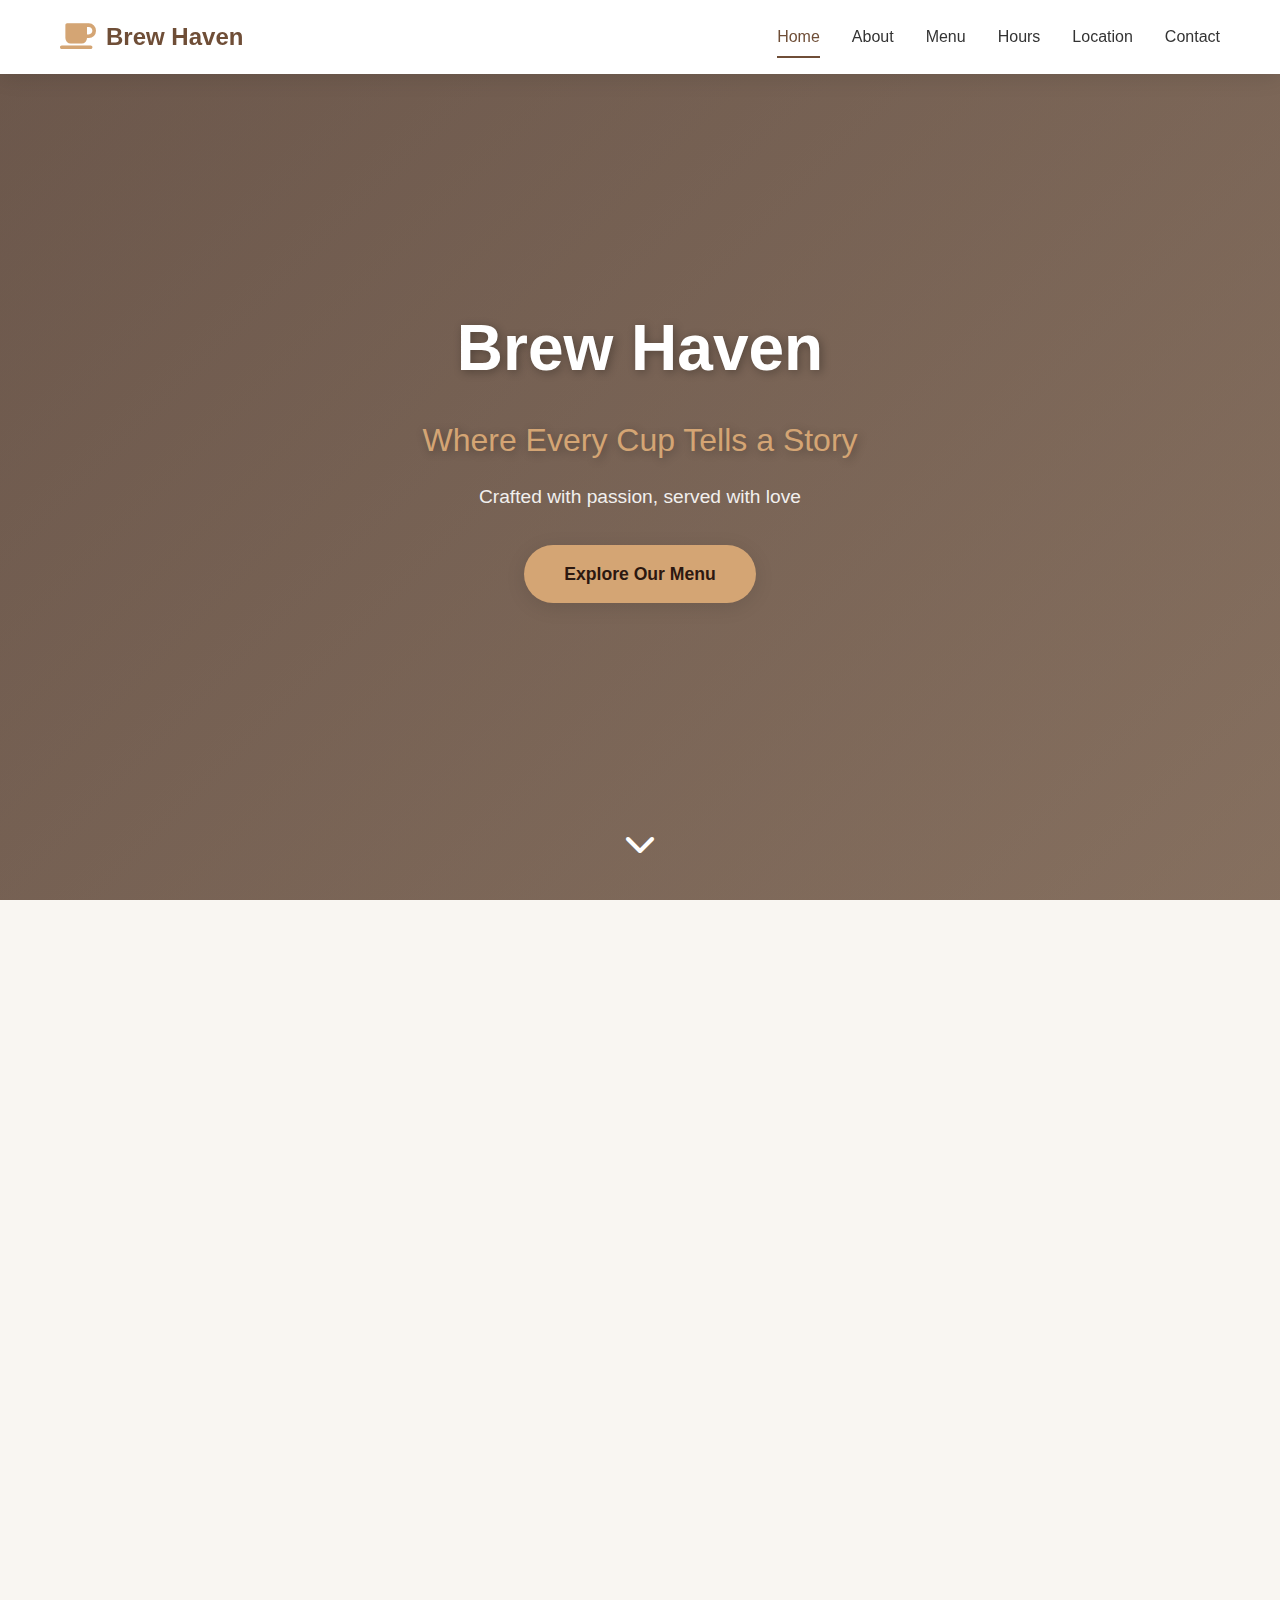
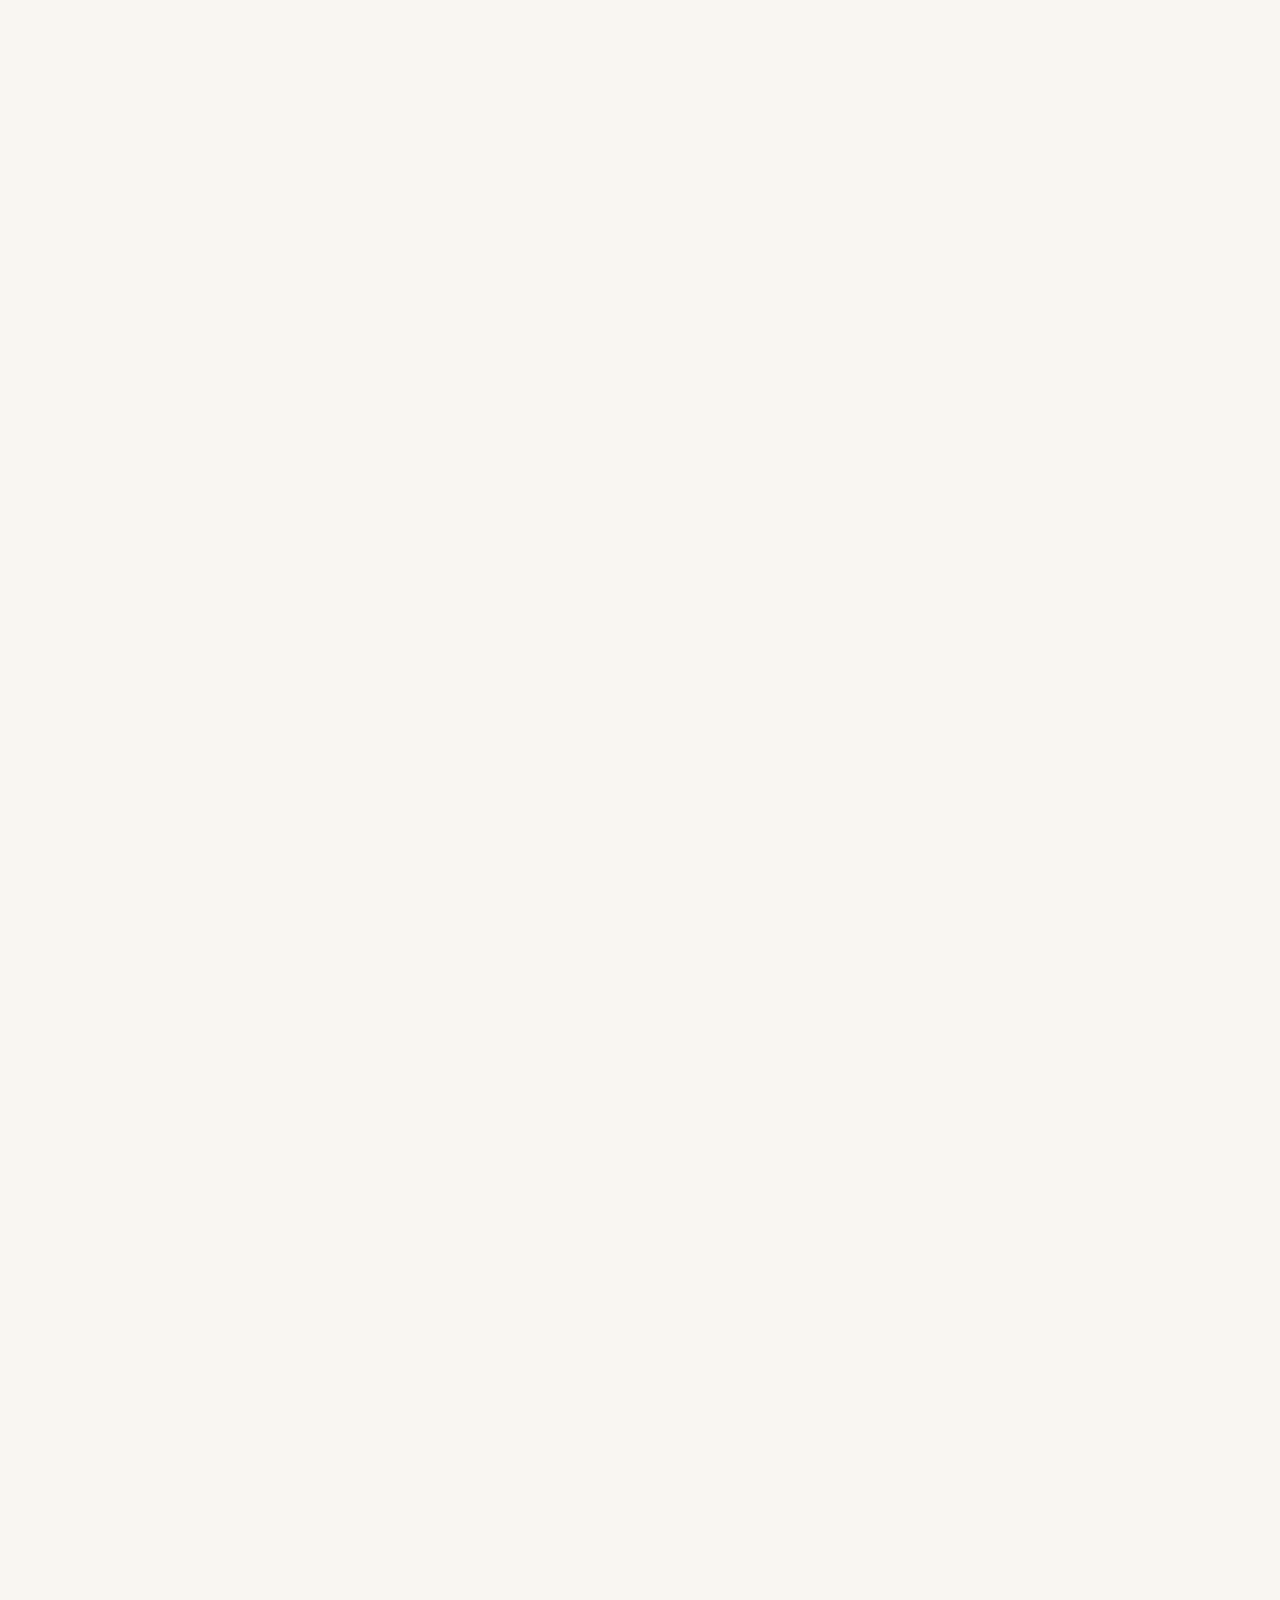
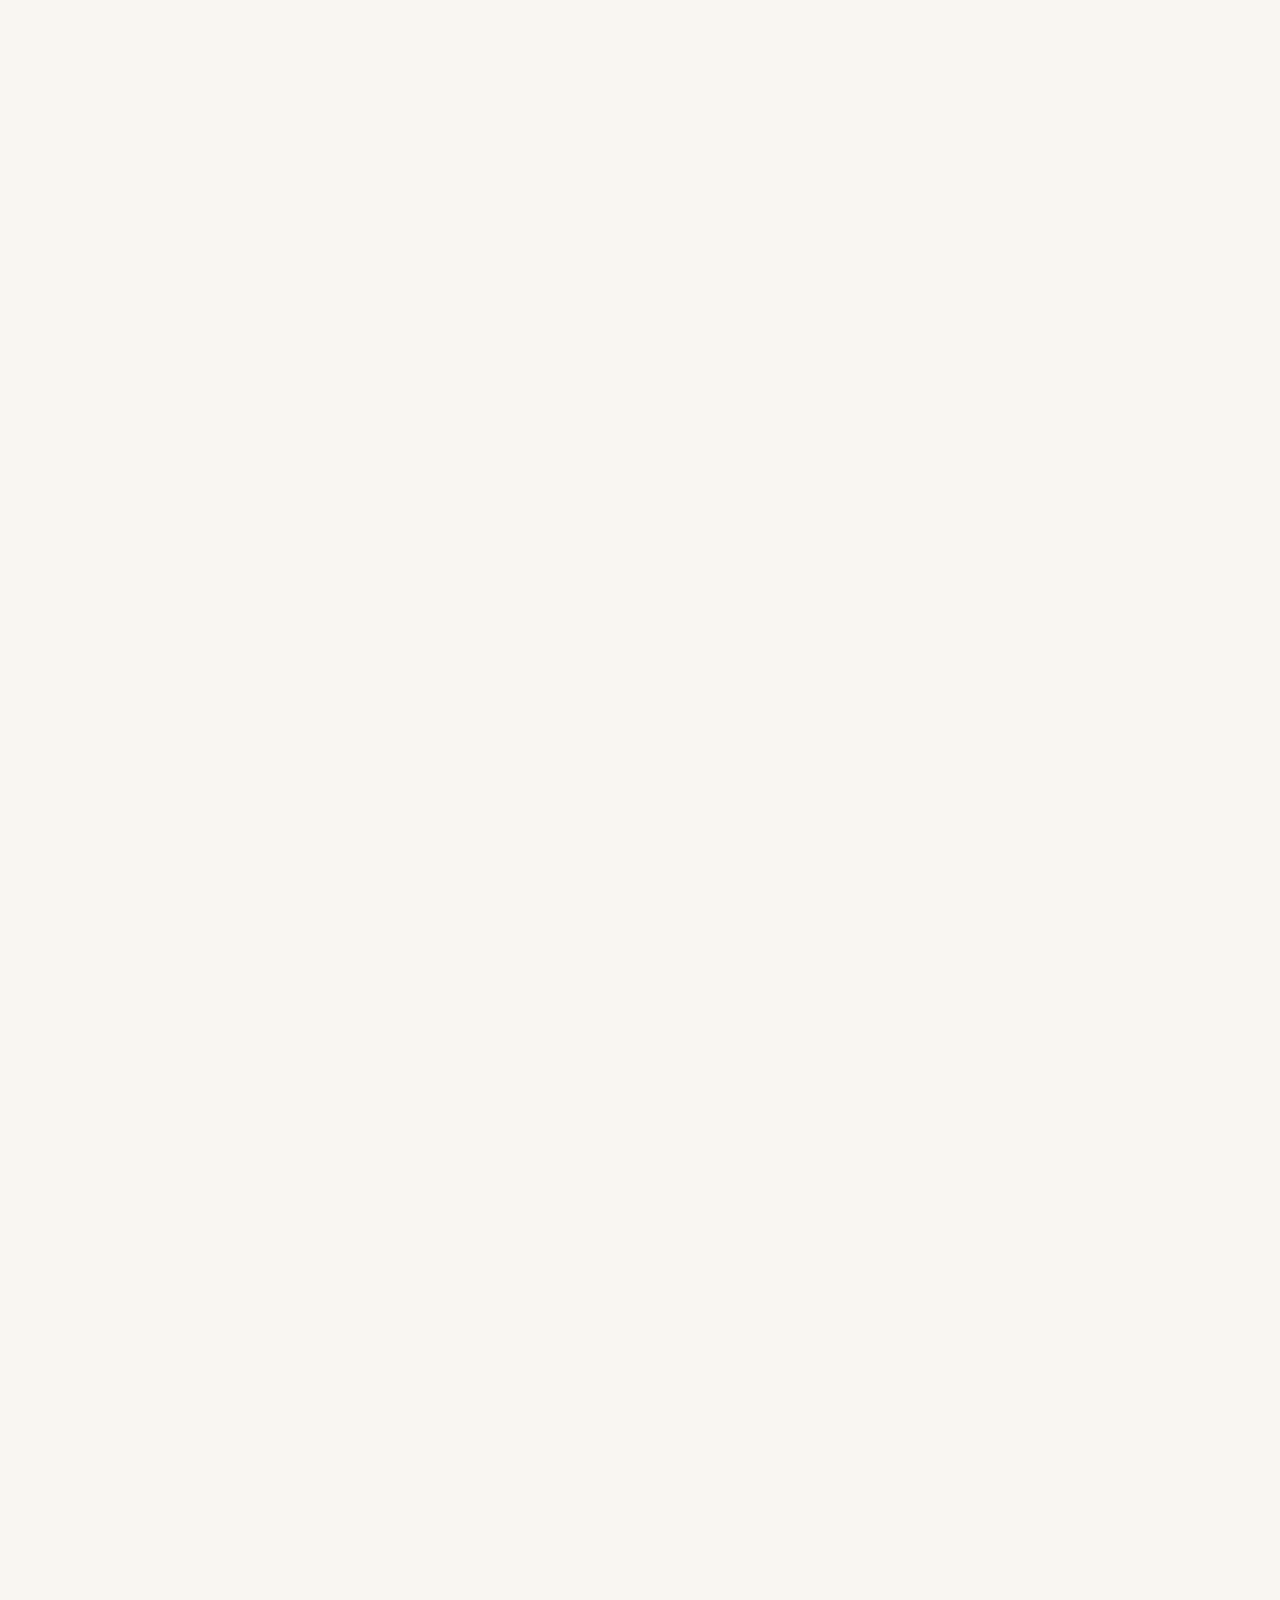
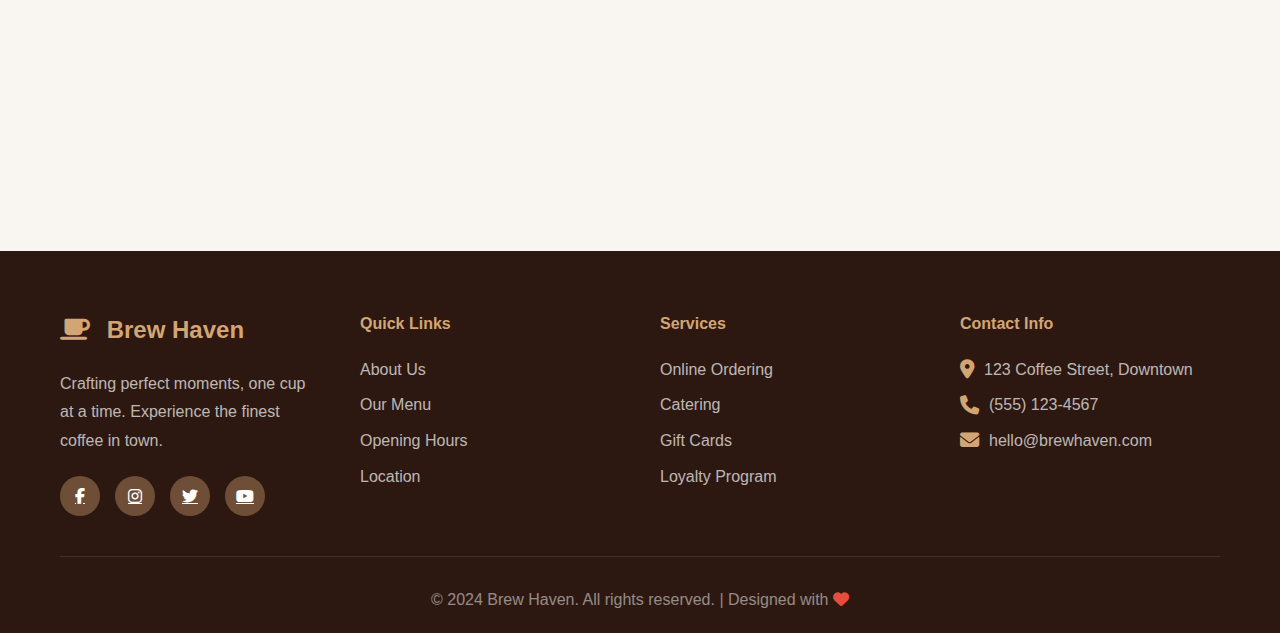
<file: cafe-landing/index.html>
<!DOCTYPE html>
<html lang="en">
<head>
    <meta charset="UTF-8">
    <meta name="viewport" content="width=device-width, initial-scale=1.0">
    <title>Brew Haven - Premium Coffee Experience</title>
    <link rel="stylesheet" href="style.css">
    <link rel="stylesheet" href="https://cdnjs.cloudflare.com/ajax/libs/font-awesome/6.4.0/css/all.min.css">
</head>
<body>
    <!-- Navigation -->
    <div id="nav-placeholder"></div>

    <!-- Hero Section -->
    <section id="home" class="hero">
        <div class="hero-overlay"></div>
        <div class="hero-content fade-in">
            <h1 class="hero-title">Brew Haven</h1>
            <p class="hero-tagline">Where Every Cup Tells a Story</p>
            <p class="hero-subtitle">Crafted with passion, served with love</p>
            <a href="#menu" class="cta-button">Explore Our Menu</a>
        </div>
        <div class="scroll-indicator">
            <i class="fas fa-chevron-down"></i>
        </div>
    </section>

    <!-- About Section -->
    <section id="about" class="about fade-in">
        <div class="container">
            <div class="section-header">
                <h2>Our Story</h2>
                <div class="section-divider"></div>
            </div>
            <div class="about-content">
                <div class="about-text">
                    <p>At Brew Haven, we believe that great coffee is more than just a beverage—it's an experience. Since 2015, we've been sourcing the finest beans from around the world and roasting them to perfection.</p>
                    <p>Our passionate baristas craft each cup with precision and care, ensuring that every sip is a moment of pure bliss.</p>
                </div>
                <div class="about-stats">
                    <div class="stat-item">
                        <h3>8+</h3>
                        <p>Years of Excellence</p>
                    </div>
                    <div class="stat-item">
                        <h3>50K+</h3>
                        <p>Happy Customers</p>
                    </div>
                    <div class="stat-item">
                        <h3>100%</h3>
                        <p>Organic Beans</p>
                    </div>
                </div>
            </div>
        </div>
    </section>

    <!-- Menu Section -->
    <section id="menu" class="menu fade-in">
        <div class="container">
            <div class="section-header">
                <h2>Our Signature Menu</h2>
                <div class="section-divider"></div>
                <p>Handcrafted beverages made with love</p>
            </div>
            <div class="menu-grid">
                <div class="menu-card">
                    <div class="menu-icon">
                        <i class="fas fa-coffee"></i>
                    </div>
                    <h3>Classic Espresso</h3>
                    <p>Rich, bold, and perfectly balanced</p>
                    <span class="price">$3.50</span>
                </div>
                <div class="menu-card">
                    <div class="menu-icon">
                        <i class="fas fa-mug-hot"></i>
                    </div>
                    <h3>Cappuccino</h3>
                    <p>Velvety foam meets smooth espresso</p>
                    <span class="price">$4.50</span>
                </div>
                <div class="menu-card">
                    <div class="menu-icon">
                        <i class="fas fa-ice-cream"></i>
                    </div>
                    <h3>Iced Latte</h3>
                    <p>Cool, creamy, and refreshing</p>
                    <span class="price">$5.00</span>
                </div>
                <div class="menu-card">
                    <div class="menu-icon">
                        <i class="fas fa-cookie-bite"></i>
                    </div>
                    <h3>Mocha Delight</h3>
                    <p>Chocolate meets coffee perfection</p>
                    <span class="price">$5.50</span>
                </div>
                <div class="menu-card">
                    <div class="menu-icon">
                        <i class="fas fa-leaf"></i>
                    </div>
                    <h3>Matcha Latte</h3>
                    <p>Earthy, smooth, and energizing</p>
                    <span class="price">$5.00</span>
                </div>
                <div class="menu-card">
                    <div class="menu-icon">
                        <i class="fas fa-seedling"></i>
                    </div>
                    <h3>Cold Brew</h3>
                    <p>Smooth, strong, never bitter</p>
                    <span class="price">$4.00</span>
                </div>
            </div>
            <div class="menu-cta">
                <a href="#contact" class="cta-button secondary">View Full Menu</a>
            </div>
        </div>
    </section>

    <!-- Hours Section -->
    <section id="hours" class="hours fade-in">
        <div class="container">
            <div class="section-header">
                <h2>Opening Hours</h2>
                <div class="section-divider"></div>
                <p>We're here to serve you fresh coffee daily</p>
            </div>
            <div class="hours-content">
                <div class="hours-list">
                    <div class="hours-item">
                        <span class="day">Monday - Friday</span>
                        <span class="time">7:00 AM - 8:00 PM</span>
                    </div>
                    <div class="hours-item">
                        <span class="day">Saturday</span>
                        <span class="time">8:00 AM - 9:00 PM</span>
                    </div>
                    <div class="hours-item">
                        <span class="day">Sunday</span>
                        <span class="time">8:00 AM - 7:00 PM</span>
                    </div>
                </div>
                <div class="hours-special">
                    <i class="fas fa-star"></i>
                    <p>Happy Hour: Monday-Friday, 3-5 PM</p>
                    <p class="discount">20% off all beverages!</p>
                </div>
            </div>
        </div>
    </section>

    <!-- Location Section -->
    <section id="location" class="location fade-in">
        <div class="container">
            <div class="section-header">
                <h2>Visit Us</h2>
                <div class="section-divider"></div>
                <p>Find us at the heart of the city</p>
            </div>
            <div class="location-content">
                <div class="location-info">
                    <div class="info-item">
                        <i class="fas fa-map-marker-alt"></i>
                        <div>
                            <h4>Address</h4>
                            <p>123 Coffee Street, Downtown</p>
                            <p>City Center, ST 12345</p>
                        </div>
                    </div>
                    <div class="info-item">
                        <i class="fas fa-phone"></i>
                        <div>
                            <h4>Phone</h4>
                            <p>(555) 123-4567</p>
                        </div>
                    </div>
                    <div class="info-item">
                        <i class="fas fa-envelope"></i>
                        <div>
                            <h4>Email</h4>
                            <p>hello@brewhaven.com</p>
                        </div>
                    </div>
                </div>
                <div class="location-map">
                    <iframe 
                        src="https://www.google.com/maps/embed?pb=!1m18!1m12!1m3!1d3022.2412648750455!2d-73.98823492346618!3d40.748817671389004!2m3!1f0!2f0!3f0!3m2!1i1024!2i768!4f13.1!3m3!1m2!1s0x89c259a9b3117469%3A0xd134e199a405a163!2sEmpire%20State%20Building!5e0!3m2!1sen!2sus!4v1704901234567!5m2!1sen!2sus" 
                        width="100%" 
                        height="100%" 
                        style="border:0;" 
                        allowfullscreen="" 
                        loading="lazy" 
                        referrerpolicy="no-referrer-when-downgrade">
                    </iframe>
                </div>
            </div>
        </div>
    </section>

    <!-- CTA Section -->
    <section id="cta" class="cta-section fade-in">
        <div class="container">
            <div class="cta-content">
                <h2>Ready for Your Perfect Cup?</h2>
                <p>Experience the finest coffee in town. Order now or visit us today!</p>
                <div class="cta-buttons">
                    <a href="#contact" class="cta-button">Order Now</a>
                    <a href="#location" class="cta-button secondary">Visit Us</a>
                </div>
            </div>
        </div>
    </section>

    <!-- Contact Section -->
    <section id="contact" class="contact fade-in">
        <div class="container">
            <div class="section-header">
                <h2>Get In Touch</h2>
                <div class="section-divider"></div>
                <p>Have questions? We'd love to hear from you!</p>
            </div>
            <div class="contact-form-wrapper">
                <form class="contact-form">
                    <div class="form-group">
                        <input type="text" placeholder="Your Name" required>
                    </div>
                    <div class="form-group">
                        <input type="email" placeholder="Your Email" required>
                    </div>
                    <div class="form-group">
                        <input type="tel" placeholder="Phone Number">
                    </div>
                    <div class="form-group">
                        <textarea placeholder="Your Message" rows="5" required></textarea>
                    </div>
                    <button type="submit" class="cta-button">Send Message</button>
                </form>
            </div>
        </div>
    </section>

    <!-- Footer -->
    <div id="footer-placeholder"></div>

    <script src="script.js"></script>
</body>
</html>
</file>
<file: cafe-landing/style.css>
/* ========================================
   RESET & BASE STYLES
   ======================================== */
* {
    margin: 0;
    padding: 0;
    box-sizing: border-box;
}

:root {
    --primary-color: #6f4e37;
    --secondary-color: #d4a574;
    --accent-color: #c7a17a;
    --dark-color: #2c1810;
    --light-color: #f9f6f2;
    --white: #ffffff;
    --text-dark: #333333;
    --text-light: #666666;
    --shadow: 0 4px 20px rgba(0, 0, 0, 0.1);
    --shadow-hover: 0 8px 30px rgba(0, 0, 0, 0.15);
    --transition: all 0.3s ease;
}

html {
    scroll-behavior: smooth;
}

body {
    font-family: 'Segoe UI', Tahoma, Geneva, Verdana, sans-serif;
    line-height: 1.6;
    color: var(--text-dark);
    background-color: var(--light-color);
}

.container {
    max-width: 1200px;
    margin: 0 auto;
    padding: 0 20px;
}

/* ========================================
   NAVIGATION BAR
   ======================================== */
.navbar {
    position: fixed;
    top: 0;
    width: 100%;
    background-color: var(--white);
    box-shadow: var(--shadow);
    z-index: 1000;
    transition: var(--transition);
}

.nav-container {
    max-width: 1200px;
    margin: 0 auto;
    display: flex;
    justify-content: space-between;
    align-items: center;
    padding: 1rem 20px;
}

.nav-logo {
    display: flex;
    align-items: center;
    gap: 10px;
    font-size: 1.5rem;
    font-weight: bold;
    color: var(--primary-color);
    cursor: pointer;
}

.nav-logo i {
    font-size: 1.8rem;
    color: var(--secondary-color);
}

.nav-menu {
    display: flex;
    gap: 2rem;
    align-items: center;
}

.nav-link {
    color: var(--text-dark);
    text-decoration: none;
    font-weight: 500;
    transition: var(--transition);
    position: relative;
    padding: 0.5rem 0;
}

.nav-link::after {
    content: '';
    position: absolute;
    bottom: 0;
    left: 0;
    width: 0;
    height: 2px;
    background-color: var(--primary-color);
    transition: var(--transition);
}

.nav-link:hover,
.nav-link.active {
    color: var(--primary-color);
}

.nav-link:hover::after,
.nav-link.active::after {
    width: 100%;
}

.nav-toggle {
    display: none;
    flex-direction: column;
    gap: 5px;
    cursor: pointer;
}

.nav-toggle span {
    width: 25px;
    height: 3px;
    background-color: var(--primary-color);
    transition: var(--transition);
}

/* ========================================
   HERO SECTION
   ======================================== */
.hero {
    height: 100vh;
    background: linear-gradient(rgba(44, 24, 16, 0.7), rgba(44, 24, 16, 0.7)),
                url('https://images.unsplash.com/photo-1495474472287-4d71bcdd2085?ixlib=rb-4.0.3&auto=format&fit=crop&w=2070&q=80') center/cover no-repeat;
    display: flex;
    align-items: center;
    justify-content: center;
    position: relative;
    color: var(--white);
    text-align: center;
}

.hero-overlay {
    position: absolute;
    top: 0;
    left: 0;
    width: 100%;
    height: 100%;
    background: linear-gradient(135deg, rgba(111, 78, 55, 0.3), rgba(199, 161, 122, 0.3));
}

.hero-content {
    position: relative;
    z-index: 2;
    max-width: 800px;
    padding: 20px;
}

.hero-title {
    font-size: 4rem;
    font-weight: bold;
    margin-bottom: 1rem;
    text-shadow: 2px 2px 10px rgba(0, 0, 0, 0.3);
}

.hero-tagline {
    font-size: 2rem;
    margin-bottom: 1rem;
    color: var(--secondary-color);
    text-shadow: 2px 2px 10px rgba(0, 0, 0, 0.3);
}

.hero-subtitle {
    font-size: 1.2rem;
    margin-bottom: 2rem;
    opacity: 0.9;
}

.scroll-indicator {
    position: absolute;
    bottom: 30px;
    left: 50%;
    transform: translateX(-50%);
    font-size: 2rem;
    color: var(--white);
    animation: bounce 2s infinite;
}

@keyframes bounce {
    0%, 20%, 50%, 80%, 100% {
        transform: translateX(-50%) translateY(0);
    }
    40% {
        transform: translateX(-50%) translateY(-20px);
    }
    60% {
        transform: translateX(-50%) translateY(-10px);
    }
}

/* ========================================
   BUTTONS
   ======================================== */
.cta-button {
    display: inline-block;
    padding: 15px 40px;
    background-color: var(--secondary-color);
    color: var(--dark-color);
    text-decoration: none;
    border-radius: 50px;
    font-weight: bold;
    font-size: 1.1rem;
    transition: var(--transition);
    box-shadow: var(--shadow);
    border: none;
    cursor: pointer;
}

.cta-button:hover {
    background-color: var(--primary-color);
    color: var(--white);
    transform: translateY(-3px);
    box-shadow: var(--shadow-hover);
}

.cta-button.secondary {
    background-color: transparent;
    color: var(--primary-color);
    border: 2px solid var(--primary-color);
}

.cta-button.secondary:hover {
    background-color: var(--primary-color);
    color: var(--white);
}

/* ========================================
   SECTION STYLES
   ======================================== */
section {
    padding: 80px 0;
}

.section-header {
    text-align: center;
    margin-bottom: 50px;
}

.section-header h2 {
    font-size: 2.5rem;
    color: var(--primary-color);
    margin-bottom: 15px;
}

.section-divider {
    width: 80px;
    height: 3px;
    background: linear-gradient(to right, var(--secondary-color), var(--primary-color));
    margin: 0 auto 20px;
}

.section-header p {
    font-size: 1.1rem;
    color: var(--text-light);
}

/* ========================================
   ABOUT SECTION
   ======================================== */
.about {
    background-color: var(--white);
}

.about-content {
    display: grid;
    grid-template-columns: 1fr 1fr;
    gap: 50px;
    align-items: center;
}

.about-text p {
    font-size: 1.1rem;
    line-height: 1.8;
    margin-bottom: 1.5rem;
    color: var(--text-light);
}

.about-stats {
    display: grid;
    grid-template-columns: repeat(3, 1fr);
    gap: 30px;
}

.stat-item {
    text-align: center;
    padding: 30px;
    background: linear-gradient(135deg, var(--light-color), var(--white));
    border-radius: 10px;
    box-shadow: var(--shadow);
    transition: var(--transition);
}

.stat-item:hover {
    transform: translateY(-10px);
    box-shadow: var(--shadow-hover);
}

.stat-item h3 {
    font-size: 2.5rem;
    color: var(--primary-color);
    margin-bottom: 10px;
}

.stat-item p {
    color: var(--text-light);
    font-size: 0.9rem;
}

/* ========================================
   MENU SECTION
   ======================================== */
.menu {
    background-color: var(--light-color);
}

.menu-grid {
    display: grid;
    grid-template-columns: repeat(auto-fit, minmax(300px, 1fr));
    gap: 30px;
    margin-bottom: 50px;
}

.menu-card {
    background-color: var(--white);
    padding: 40px 30px;
    border-radius: 15px;
    text-align: center;
    box-shadow: var(--shadow);
    transition: var(--transition);
    position: relative;
    overflow: hidden;
}

.menu-card::before {
    content: '';
    position: absolute;
    top: 0;
    left: -100%;
    width: 100%;
    height: 100%;
    background: linear-gradient(90deg, transparent, rgba(199, 161, 122, 0.2), transparent);
    transition: var(--transition);
}

.menu-card:hover::before {
    left: 100%;
}

.menu-card:hover {
    transform: translateY(-10px);
    box-shadow: var(--shadow-hover);
}

.menu-icon {
    font-size: 3rem;
    color: var(--secondary-color);
    margin-bottom: 20px;
}

.menu-card h3 {
    font-size: 1.5rem;
    color: var(--primary-color);
    margin-bottom: 15px;
}

.menu-card p {
    color: var(--text-light);
    margin-bottom: 20px;
}

.price {
    font-size: 1.5rem;
    font-weight: bold;
    color: var(--primary-color);
}

.menu-cta {
    text-align: center;
}

/* ========================================
   HOURS SECTION
   ======================================== */
.hours {
    background-color: var(--white);
}

.hours-content {
    display: grid;
    grid-template-columns: 1fr 1fr;
    gap: 50px;
    max-width: 900px;
    margin: 0 auto;
}

.hours-list {
    background-color: var(--light-color);
    padding: 40px;
    border-radius: 15px;
    box-shadow: var(--shadow);
}

.hours-item {
    display: flex;
    justify-content: space-between;
    align-items: center;
    padding: 20px 0;
    border-bottom: 1px solid var(--accent-color);
}

.hours-item:last-child {
    border-bottom: none;
}

.day {
    font-weight: bold;
    color: var(--primary-color);
    font-size: 1.1rem;
}

.time {
    color: var(--text-light);
    font-size: 1.1rem;
}

.hours-special {
    background: linear-gradient(135deg, var(--secondary-color), var(--accent-color));
    padding: 40px;
    border-radius: 15px;
    text-align: center;
    color: var(--white);
    box-shadow: var(--shadow);
}

.hours-special i {
    font-size: 3rem;
    margin-bottom: 20px;
}

.hours-special p {
    font-size: 1.2rem;
    margin-bottom: 10px;
}

.discount {
    font-size: 2rem !important;
    font-weight: bold;
    margin-top: 10px !important;
}

/* ========================================
   LOCATION SECTION
   ======================================== */
.location {
    background-color: var(--light-color);
}

.location-content {
    display: grid;
    grid-template-columns: 1fr 1.5fr;
    gap: 50px;
    align-items: start;
}

.location-info {
    display: flex;
    flex-direction: column;
    gap: 30px;
}

.info-item {
    display: flex;
    gap: 20px;
    padding: 25px;
    background-color: var(--white);
    border-radius: 10px;
    box-shadow: var(--shadow);
    transition: var(--transition);
}

.info-item:hover {
    transform: translateX(10px);
    box-shadow: var(--shadow-hover);
}

.info-item i {
    font-size: 2rem;
    color: var(--secondary-color);
    min-width: 40px;
}

.info-item h4 {
    font-size: 1.2rem;
    color: var(--primary-color);
    margin-bottom: 5px;
}

.info-item p {
    color: var(--text-light);
    margin: 0;
}

.location-map {
    height: 450px;
    border-radius: 15px;
    overflow: hidden;
    box-shadow: var(--shadow);
}

/* ========================================
   CTA SECTION
   ======================================== */
.cta-section {
    background: linear-gradient(135deg, var(--primary-color), var(--dark-color));
    color: var(--white);
    text-align: center;
}

.cta-content h2 {
    font-size: 2.5rem;
    margin-bottom: 20px;
}

.cta-content p {
    font-size: 1.2rem;
    margin-bottom: 30px;
    opacity: 0.9;
}

.cta-buttons {
    display: flex;
    gap: 20px;
    justify-content: center;
    flex-wrap: wrap;
}

/* ========================================
   CONTACT SECTION
   ======================================== */
.contact {
    background-color: var(--white);
}

.contact-form-wrapper {
    max-width: 600px;
    margin: 0 auto;
}

.contact-form {
    display: flex;
    flex-direction: column;
    gap: 20px;
}

.form-group input,
.form-group textarea {
    width: 100%;
    padding: 15px 20px;
    border: 2px solid var(--light-color);
    border-radius: 10px;
    font-size: 1rem;
    font-family: inherit;
    transition: var(--transition);
}

.form-group input:focus,
.form-group textarea:focus {
    outline: none;
    border-color: var(--secondary-color);
    box-shadow: 0 0 0 3px rgba(199, 161, 122, 0.1);
}

.form-group textarea {
    resize: vertical;
}

/* ========================================
   FOOTER
   ======================================== */
.footer {
    background-color: var(--dark-color);
    color: var(--white);
    padding: 60px 0 20px;
}

.footer-content {
    display: grid;
    grid-template-columns: repeat(auto-fit, minmax(250px, 1fr));
    gap: 40px;
    margin-bottom: 40px;
}

.footer-section h3,
.footer-section h4 {
    margin-bottom: 20px;
    color: var(--secondary-color);
}

.footer-section h3 {
    font-size: 1.5rem;
}

.footer-section h3 i {
    margin-right: 10px;
}

.footer-section p {
    line-height: 1.8;
    color: rgba(255, 255, 255, 0.7);
}

.social-links {
    display: flex;
    gap: 15px;
    margin-top: 20px;
}

.social-links a {
    width: 40px;
    height: 40px;
    background-color: var(--primary-color);
    color: var(--white);
    display: flex;
    align-items: center;
    justify-content: center;
    border-radius: 50%;
    transition: var(--transition);
}

.social-links a:hover {
    background-color: var(--secondary-color);
    transform: translateY(-5px);
}

.footer-section ul {
    list-style: none;
}

.footer-section ul li {
    margin-bottom: 10px;
}

.footer-section ul li a {
    color: rgba(255, 255, 255, 0.7);
    text-decoration: none;
    transition: var(--transition);
}

.footer-section ul li a:hover {
    color: var(--secondary-color);
    padding-left: 5px;
}

.contact-info li {
    display: flex;
    align-items: center;
    gap: 10px;
    margin-bottom: 15px;
    color: rgba(255, 255, 255, 0.7);
}

.contact-info li i {
    color: var(--secondary-color);
    font-size: 1.2rem;
}

.footer-bottom {
    text-align: center;
    padding-top: 30px;
    border-top: 1px solid rgba(255, 255, 255, 0.1);
    color: rgba(255, 255, 255, 0.5);
}

.footer-bottom i {
    color: #e74c3c;
}

/* ========================================
   ANIMATIONS
   ======================================== */
.fade-in {
    opacity: 0;
    transform: translateY(30px);
    transition: opacity 0.8s ease, transform 0.8s ease;
}

.fade-in.visible {
    opacity: 1;
    transform: translateY(0);
}

/* ========================================
   RESPONSIVE DESIGN
   ======================================== */

/* Tablet Styles */
@media (max-width: 768px) {
    .nav-menu {
        position: fixed;
        top: 70px;
        right: -100%;
        width: 70%;
        height: calc(100vh - 70px);
        background-color: var(--white);
        flex-direction: column;
        padding: 2rem;
        box-shadow: var(--shadow);
        transition: var(--transition);
        align-items: flex-start;
    }

    .nav-menu.active {
        right: 0;
    }

    .nav-toggle {
        display: flex;
    }

    .nav-toggle.active span:nth-child(1) {
        transform: rotate(45deg) translate(8px, 8px);
    }

    .nav-toggle.active span:nth-child(2) {
        opacity: 0;
    }

    .nav-toggle.active span:nth-child(3) {
        transform: rotate(-45deg) translate(7px, -7px);
    }

    .hero-title {
        font-size: 2.5rem;
    }

    .hero-tagline {
        font-size: 1.5rem;
    }

    .about-content,
    .hours-content,
    .location-content {
        grid-template-columns: 1fr;
    }

    .about-stats {
        grid-template-columns: 1fr;
    }

    .menu-grid {
        grid-template-columns: 1fr;
    }

    .footer-content {
        grid-template-columns: 1fr;
    }

    .cta-buttons {
        flex-direction: column;
        align-items: center;
    }

    .cta-button {
        width: 100%;
        max-width: 300px;
        text-align: center;
    }
}

/* Mobile Styles */
@media (max-width: 480px) {
    .hero-title {
        font-size: 2rem;
    }

    .hero-tagline {
        font-size: 1.2rem;
    }

    .hero-subtitle {
        font-size: 1rem;
    }

    .section-header h2 {
        font-size: 2rem;
    }

    .nav-logo span {
        font-size: 1.2rem;
    }

    section {
        padding: 60px 0;
    }

    .stat-item h3 {
        font-size: 2rem;
    }

    .hours-list,
    .hours-special {
        padding: 25px;
    }

    .location-map {
        height: 300px;
    }

    .cta-content h2 {
        font-size: 1.8rem;
    }
}

/* ========================================
   PRINT STYLES
   ======================================== */
@media print {
    .navbar,
    .nav-toggle,
    .scroll-indicator,
    .cta-button,
    .social-links {
        display: none;
    }
}
</file>
